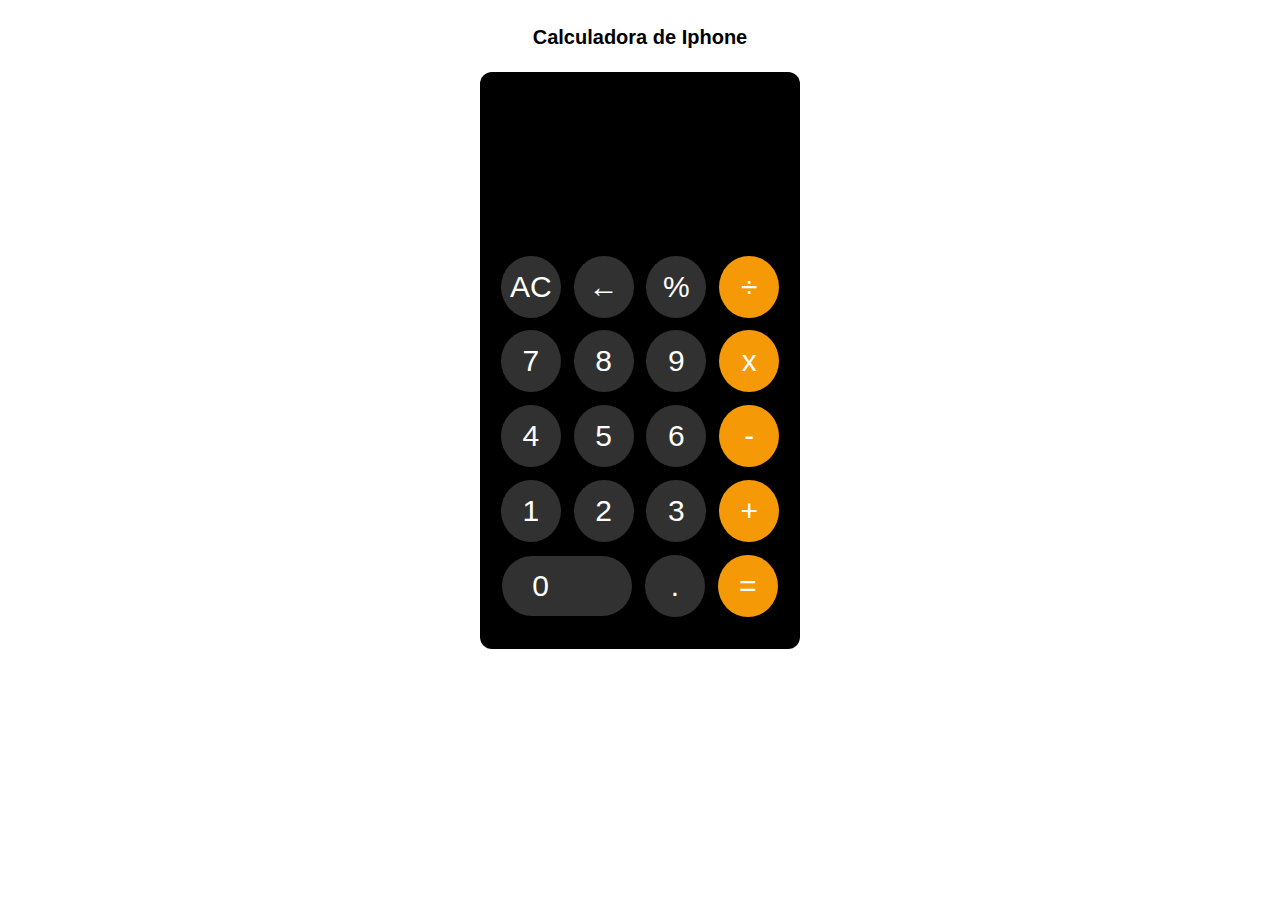
<file: Calculadora/index.html>
<!DOCTYPE html>
<html lang="es">
<head>
    <meta charset="UTF-8">
    <meta http-equiv="X-UA-Compatible" content="IE=edge">
    <meta name="viewport" content="width=device-width, initial-scale=1.0">
    <title>Calculadora </title>
    <link rel="stylesheet" href="main.css">
</head>
<body>
    <h1>Calculadora de Iphone </h1>
    <br>
    <div class="Calculadora">
        <textarea name="" id="textarea" cols="30" rows="10"></textarea>
        <div class="Fila">
            <button>AC</button>
            <button>←</button>
            <button>%</button>
            <button class=" Operador Divicion">&divide;</button>
        </div>
        <div class="Fila">
            <button>7</button>
            <button>8</button>
            <button>9</button>
            <button class="Operador Multiplicacion">*</button>  
        </div>
        <div class="Fila">
            <button>4</button>
            <button>5</button>
            <button>6</button>
            <button class=" Operador Resta">-</button>
        </div>
        <div class="Fila">
            <button>1</button>
            <button>2</button>
            <button>3</button>
            <button class="Operador Suma ">+</button>
        </div>
        <div class="Fila">
            <button class="Boton_0">0</button>
            <button>.</button>
            <button class="Operador Igual">=</button>
        </div>
    </div>
</body>
<script src="calculadora.js"></script>
</html>
</file>
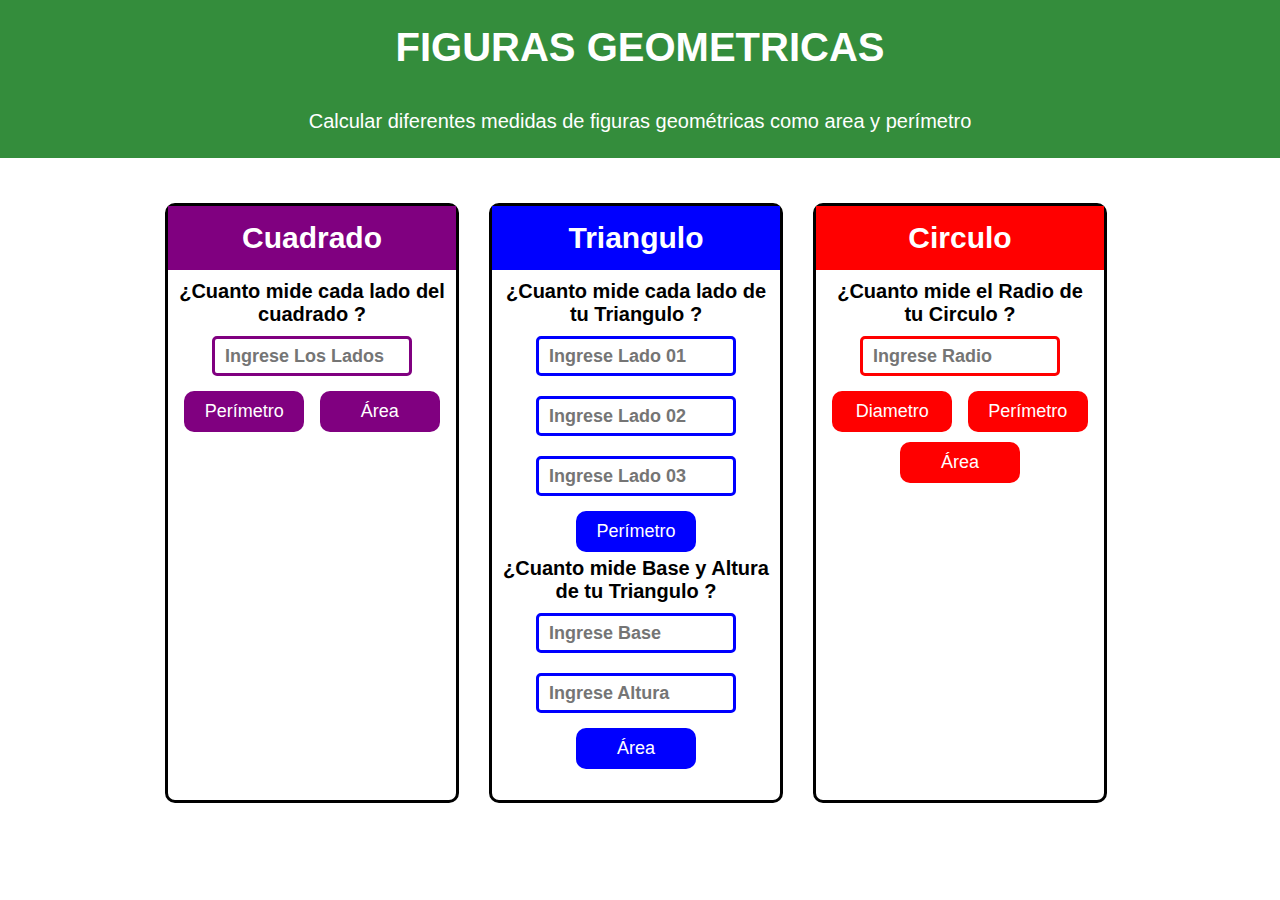
<file: Figurras Geometricas/index.html>
<!DOCTYPE html>
<html lang="es">
<head>
    <meta charset="UTF-8">
    <meta http-equiv="X-UA-Compatible" content="IE=edge">
    <meta name="viewport" content="width=device-width, initial-scale=1.0">
    <title>Figuras Geometricas</title>
    <link rel="stylesheet" href="main.css">
</head>
<body>

    <header class="header">
        <h1 class="header-title">FIGURAS GEOMETRICAS</h1>
        <p class="header-description">
            Calcular diferentes medidas de figuras geométricas como area y perímetro 
        </p>
    </header>

    <div class="answer">
        <p id="result"></p>
    </div>

    <section class="figures">
        <div class="box">
            <div class="box-header-1">
                <h2>Cuadrado </h2>
            </div>
            <div class="box-main">
                <p class="box-main__text">¿Cuanto mide cada lado del cuadrado ?</p>
                <input 
                class="box-main__input-1" 
                type="number" name="inputSide" 
                id="inputSide"
                placeholder="Ingrese Los Lados "
                >
                <button class="box-main__btn-1" type="button" onclick="calculatePerimSquare()">Perímetro</button>
                <button class="box-main__btn-1" type="button" onclick="calculateAreaSquare()">Área</button>
            </div>
        </div>

        <div class="box">
            <div class="box-header-2">
                <h2>Triangulo </h2>
            </div>
            <div class="box-main">

                <p class="box-main__text">¿Cuanto mide cada lado de tu Triangulo ?</p>

                <input
                class="box-main__input-2" 
                type="number" 
                name="inputSide1" 
                id="inputSide1"
                placeholder="Ingrese Lado 01"
                >

                <input
                class="box-main__input-2" 
                type="number" 
                name="inputSide2" 
                id="inputSide2"
                placeholder="Ingrese Lado 02"
                >
                
                <input
                class="box-main__input-2" 
                type="number" 
                name="inputSide3" 
                id="inputSide3"
                placeholder="Ingrese Lado 03"
                >

                <button class="box-main__btn-2" type="button" onclick= "calculetePerimTriangle()" >Perímetro </button>

                <p class="box-main__text">¿Cuanto mide Base y Altura de tu Triangulo ?</p>
                <input
                class="box-main__input-2" 
                type="number" 
                name="inputBase" 
                id="inputBase"
                placeholder="Ingrese Base"
                >
                <input
                class="box-main__input-2" 
                type="number" 
                name="inputHeight" 
                id="inputHeight"
                placeholder="Ingrese Altura"
                >

                <button class="box-main__btn-2" type="button" onclick = "calculeteAreaTriangle()">Área </button>

            </div>
        </div>

        <div class="box">
            <div class="box-header-3">
                <h2>Circulo </h2>
            </div>
            <div class="box-main">
                <p class="box-main__text">¿Cuanto mide el Radio de tu Circulo ?</p>
                <input
                class="box-main__input-3" 
                type="number" 
                name="inputRadio" 
                id="inputRadio"
                placeholder="Ingrese Radio"
                >
                <button class="box-main__btn-3" type="button" onclick="calculateDiameCircle()" >Diametro</button>
                <button class="box-main__btn-3" type="button" onclick="calculatePerimCircle()" >Perímetro</button>
                <button class="box-main__btn-3" type="button" onclick="calculateAreaCircle()" >Área</button>
            </div>
        </div>
    </section>

</body>
<script src="main.js"></script>
</html>
</file>
<file: Calculadora/main.css>
@import url('https://fonts.googleapis.com/css2?family=Merriweather:wght@300&display=swap');
*{
    margin: 0;
    padding: 0;
    box-sizing: border-box;
    font-family: "Poppins", sans-serif;
    font-size: 20px;
}

body{
    display: flex;
    justify-content: center;
    align-items: center;
    flex-direction: column;
    width: 100%;
    height: 100%;
    padding: 2% 0;
}
.Calculadora{
    background: #000000;
    box-shadow: 0px 12px 18px rgb(0, 0, 0/10%) ;
    width: 320px;
    display: flex;
    flex-direction: column;
    padding: 2% 0;
    border-radius: 12px;
}

.Fila{
    display: flex;
    align-items: center;
    justify-content: center;
}

button{
    outline: none;
    border: none;
    padding: 5%;
    width: 60px;
    display: flex;
    margin: 2%;
    cursor: pointer;
    background-color: #313131;
    color: #fff;
    font-weight: 500;
    font-size: 1.5rem;
    height: 62px;
    justify-content: center;
    align-items: center;
    border-radius: 50%;
}

::selection{
    background-color: rgb(19, 19, 19);
}

textarea {
    margin: 5%;
    resize: none;
    background: none;
    outline: none;
    border: none;
    height: 120px;
    color: #fff;
    font-size: 2.0rem;
    display: flex;
    align-items: flex-end;
    justify-content: flex-end;
    text-align: right;
}  

textarea::placeholder {
    position: fixed;
    bottom: 0;
    right: 0;
    
}
  

button.Operador{
    background: #f69906;
}

button.Divicion::after{
    content: "÷";
    position: absolute;
    background-color: #f69906;
}

button.Multiplicacion::after{
    content: "x";
    position: absolute;
    background-color: #f69906;
}

.Boton_0{
    width: 130px;
    height: 50px;
    padding: 30px 30px;
    border-radius: 140px;
    justify-content: start;
    
}
</file>
<file: Figurras Geometricas/main.css>
*{
    margin: 0;
    padding: 0;
    box-sizing: border-box;
    
}

body{
    font-family: sans-serif;
    font-size: 20px;
    background: #fff;

}

.header{
    background-color: #348d3c;
    text-align: center;
    padding: 5px 0px;
}

.header-title{
    color: #fff;
    padding: 20px 0;
    text-transform: uppercase;
}

.header-description{
    color: #fff;
    padding: 20px 0;
}

.answer{
    text-align: center;
    padding: 10px 0;
}

.answer p{
    font-size: 25px;
    font-weight: bold;
}
.figures{
    width: 90%;
    margin: auto;
    padding: 10px;
    overflow: hidden;
    max-width: 1000px;
}

.box{
    width: 30%;
    height: 600px;
    border: 3px solid #000000;
    border-radius: 10px; 
    margin: 15px;
    float: left;
}

.box-header-1{
    background-color: #800080;
    text-align: center;
    padding: 15px 0;
    color: #fff;
}

.box-header-2{
    background-color: #0000ff;
    text-align: center;
    padding: 15px 0;
    color: #fff;
}

.box-header-3{
    background-color: #ff0000;
    text-align: center;
    padding: 15px 0;
    color: #fff;
}

.box-main{
    text-align: center;
    padding: 10px;
}
.box-main__text{
    font-size: 20px;
    font-weight: bold;
    cursor:none;
}

.box-main__input-1{
    height: 40px;
    width: 200px;
    font-size: 18px;
    font-weight: bold;
    display: inline-block;
    margin: 10px;
    padding: 10px;
    color: purple;
    border: solid purple;
    border-radius: 5px;
}

.box-main__input-2{
    height: 40px;
    width: 200px;
    font-size: 18px;
    font-weight: bold;
    display: inline-block;
    margin: 10px;
    padding: 10px;
    color: blue;
    border: solid blue;
    border-radius: 5px;
}

.box-main__input-3{
    height: 40px;
    width: 200px;
    font-size: 18px;
    font-weight: bold;
    display: inline-block;
    margin: 10px;
    padding: 10px;
    color: red;
    border: solid red;
    border-radius: 5px;
}

.box-main__btn-1{
    background-color: #800080;
    color: #fff;
    width: 120px;
    font-size: 18px;
    padding: 10px;
    text-align: center;
    margin: 5px;
    border-style: none;
    border-radius: 10px;
}

.box-main__btn-2{
    background-color: #0000ff;
    color: #fff;
    width: 120px;
    font-size: 18px;
    padding: 10px;
    text-align: center;
    margin: 5px;
    border-style: none;
    border-radius: 10px;
}

.box-main__btn-3{
    background-color: #ff0000;
    color: #fff;
    width: 120px;
    font-size: 18px;
    padding: 10px;
    text-align: center;
    margin: 5px;
    border-style: none;
    border-radius: 10px;
}

.box-main__btn-1:hover{
    background-color: #841692;
    cursor: pointer;
}

.box-main__btn-2:hover{
    background-color: #3f3ffd;
    cursor: pointer;
}

.box-main__btn-3:hover{
    background-color: #fc5f5f;
    cursor: pointer;
}

.box-main__btn-1:active{
    background-color: #610261;
}

.box-main__btn-2:active{
    background-color: #070779;
}

.box-main__btn-3:active{
    background-color: #962828;
}

@media screen and (max-width:1022px) {
    .figures{
        width: 100%;
    }
}

@media screen and (max-width:800px) {
    .box{
        margin: auto;
    }
}

@media screen and (max-width:640px) {
    .box{
        width: 90%;
        margin: 25px;
        height: auto;
    }
    .header-title{
        font-size: 25px;
    }
    .answer p{
        font-size: 18px;
    }
}

@media screen and (max-width:600px) {
    .box{
        width: 90%;
        margin: 25px;
        height: auto;
    }
}
</file>
